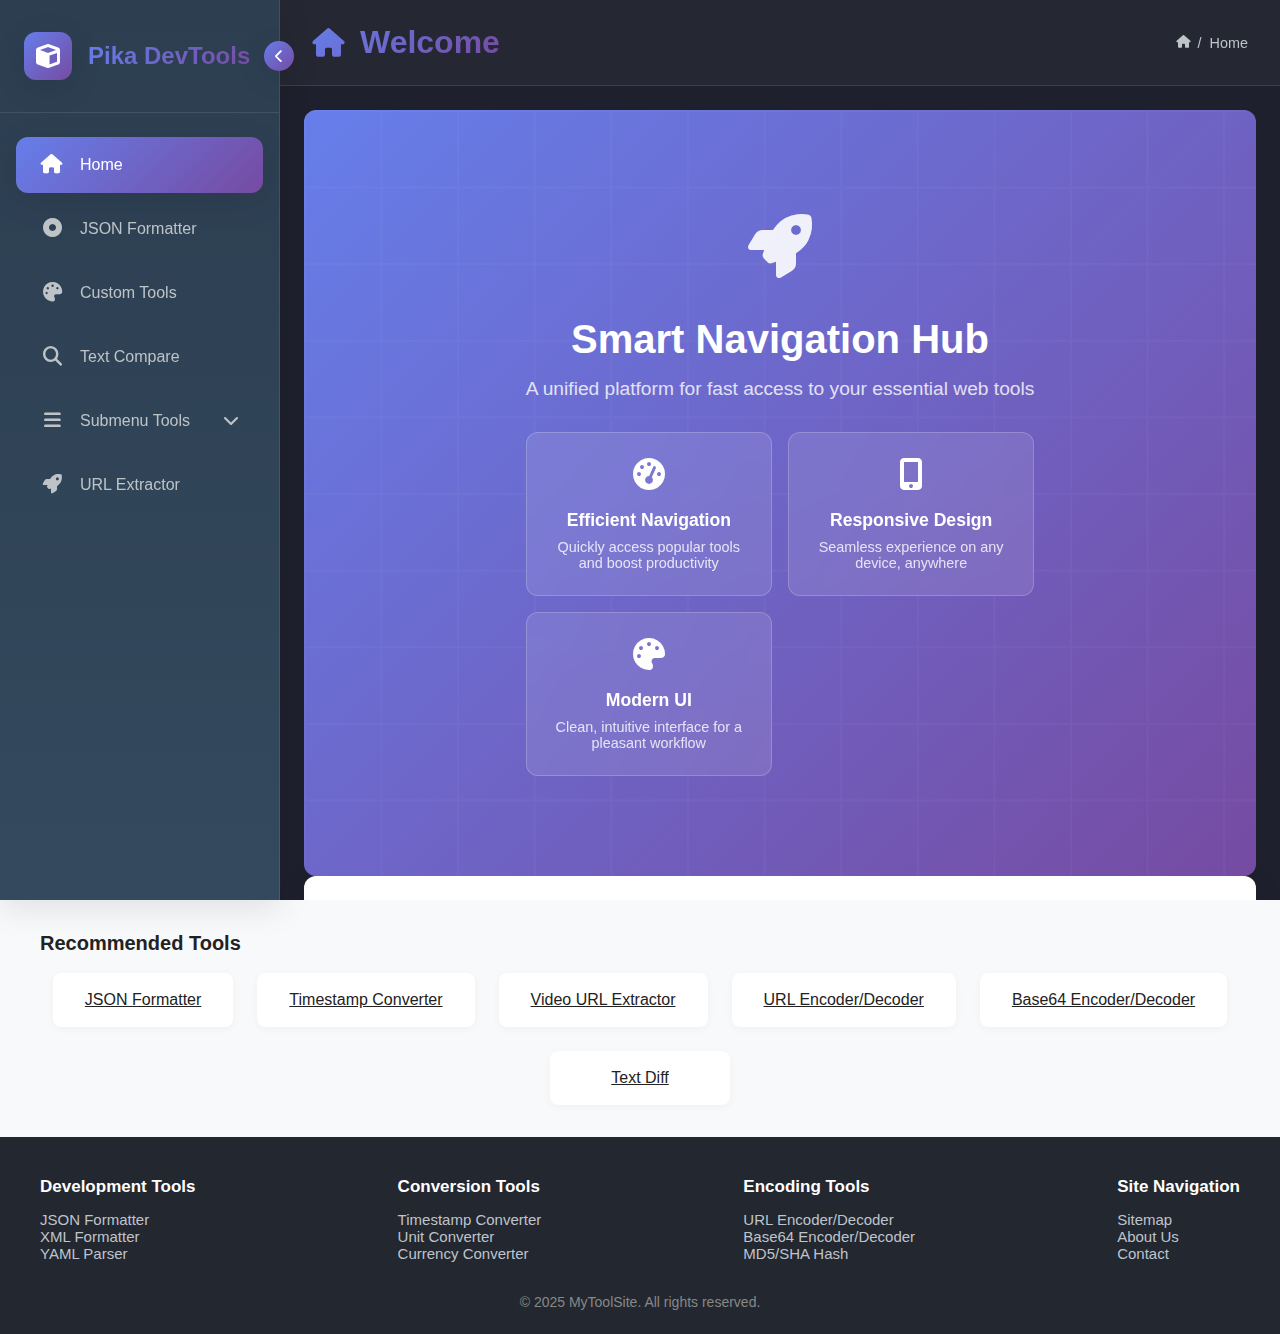
<file: index.html>
<!DOCTYPE html>
<html lang="zh-CN">
<head>
    <meta charset="UTF-8">
    <meta name="viewport" content="width=device-width, initial-scale=1.0">
    <title>Pika DevTools Hub</title>
     <meta name="description" content="免费在线JSON格式化、Header格式化、时间戳转换工具，支持JSON美化、校验、转换，一站式解决开发调试常见问题。Free online JSON formatter, header formatter, and timestamp converter. Beautify, validate, and transform data instantly.">

  <meta name="keywords" content="JSON格式化, JSON美化, 在线JSON工具, JSON校验, Header格式化, HTTP请求头工具, 时间戳转换, Unix时间戳, 开发者工具, 免费工具箱, JSON Formatter, JSON Validator, Online JSON Tool, Header Formatter, HTTP Header Tool, Timestamp Converter, Unix Time Converter, Developer Tools, Free Toolbox">

  <meta name="robots" content="index, follow">
  <meta name="author" content="开发者工具箱 / Developer Toolbox">
  <meta name="viewport" content="width=device-width, initial-scale=1.0">
  <link rel="canonical" href="https://pikadoramon.github.io/">

  <!-- Open Graph -->
  <meta property="og:title" content="在线JSON格式化 | Header格式化 | 时间戳转换工具 | Online JSON Formatter | Header Formatter | Timestamp Converter">
  <meta property="og:description" content="免费在线JSON格式化、Header格式化、时间戳转换工具，支持快速美化、校验和转换。Free online JSON, Header, and Timestamp tools for developers.">
  <link rel="canonical" href="https://pikadoramon.github.io/">
  <meta property="og:type" content="website">
  <meta property="og:site_name" content="开发者工具箱 | Developer Toolbox">

  <!-- Twitter -->
  <meta name="twitter:card" content="summary">
  <meta name="twitter:title" content="在线JSON格式化 | Header格式化 | 时间戳转换工具 | Online JSON Formatter">
  <meta name="twitter:description" content="免费在线JSON、Header、时间戳转换工具。Free online JSON, Header, and Timestamp tools.">
    <meta name="google-site-verification" content="RRlut8pbxeOZYYAzEBZdqa-YuvVcBmvS7e6x2-OSuE4" />
    <meta name="google-site-verification" content="RRlut8pbxeOZYYAzEBZdqa-YuvVcBmvS7e6x2-OSuE4" />
    <link rel="stylesheet" href="https://cdn.staticfile.org/font-awesome/6.4.0/css/all.min.css">

<link rel="stylesheet" href="./css/home.css">

</head>
<body>

 <script>
var _hmt = _hmt || [];
(function() {
  var hm = document.createElement("script");
  hm.src = "https://hm.baidu.com/hm.js?bf30d700062518444c1bb4facd4d68f3";
  var s = document.getElementsByTagName("script")[0];
  s.parentNode.insertBefore(hm, s);
})();
</script>
    <div class="app-container">
        <!-- Mobile Overlay -->
        <div class="mobile-overlay" onclick="closeMobileSidebar()"></div>

        <!-- Sidebar -->
        <nav class="sidebar" id="sidebar">
            <div class="sidebar-header">
                <div class="logo">
                    <div class="logo-icon">
                        <i class="fas fa-cube"></i>
                    </div>
                    <span class="logo-text">Pika DevTools</span>
                </div>
                <button class="toggle-btn" onclick="toggleSidebar()">
                    <i class="fas fa-chevron-left"></i>
                </button>
            </div>

            <ul class="nav-menu">
                <li class="nav-item">
                    <a href="#" class="nav-link active" data-title="Welcome" data-url="">
                        <span class="nav-icon"><i class="fas fa-home"></i></span>
                        <span class="nav-text">Home</span>
                    </a>

                </li>
                <li class="nav-item">
                    <a href="#" class="nav-link" data-title="JSON Formatter" data-url="./html/json.html">
                        <span class="nav-icon"><i class="fas fa-dot-circle"></i></span>
                        <span class="nav-text">JSON Formatter</span>
                    </a>
                </li>
                <li class="nav-item">
                    <a href="#" class="nav-link" data-title="Custom Tools" data-url="./html/tool.html">
                        <span class="nav-icon"><i class="fas fa-palette"></i></span>
                        <span class="nav-text">Custom Tools</span>
                    </a>
                </li>
                <li class="nav-item">
                    <a href="#" class="nav-link" data-title="Text Compare" data-url="./html/compare.html">
                        <span class="nav-icon"><i class="fas fa-search"></i></span>
                        <span class="nav-text">Text Compare</span>
                    </a>
                </li>
                <li class="nav-item has-submenu">
                    <a url="#" class="nav-link" data-title="Welcome" data-url="">
                        <span class="nav-icon"><i class="fas fa-bars"></i></span>
                        <span class="nav-text">Submenu Tools</span>
                        <span class="submenu-arrow"><i class="fas fa-chevron-down"></i></span>
                    </a>
                    <ul class="submenu">
                        <li><a data-url="./tool.html" class="nav-link" data-title="Subpage 1" data-url="./sub1.html"><span class="nav-icon"><i class="fas fa-dot-circle"></i></span><span class="nav-text">Subpage 1</span></a></li>
                        <li><a href="#" class="nav-link" data-title="Subpage 2" data-url="./sub2.html"><span class="nav-icon"><i class="fas fa-dot-circle"></i></span><span class="nav-text">Subpage 2</span></a></li>
                    </ul>
                </li>
                   <li class="nav-item">
                    <a href="#" class="nav-link" data-title="URL Extractor" data-url="./html/extract.html">
                        <span class="nav-icon"><i class="fas fa-rocket"></i></span>
                        <span class="nav-text">URL Extractor</span>
                    </a>
                </li>
                 <li class="nav-item">
                    <a href="#" class="nav-link" data-title="About" data-url="./html/about.html">
                        <span class="nav-icon"><i class="fas fa-mobile-alt"></i></span>
                        <span class="nav-text">About</span>
                    </a>
                </li>
            </ul>
        </nav>

        <!-- Main Content -->
        <main class="main-content">
            <header class="content-header">
                <div style="display: flex; align-items: center; gap: 1rem;">
                    <button class="mobile-menu-btn" onclick="openMobileSidebar()">
                        <i class="fas fa-bars"></i>
                    </button>
                    <h1 class="page-title">
                        <i class="title-icon fas fa-home"></i>
                        <span id="pageTitle">Welcome</span>
                    </h1>
                </div>
                <div class="breadcrumb">
                    <i class="fas fa-home"></i>
                    <span>/</span>
                    <span id="breadcrumbText">Home</span>
                </div>
            </header>

            <div class="iframe-container">
                <div id="welcomeScreen" class="welcome-screen">
                    <div class="welcome-content">
                        <div class="welcome-icon">
                            <i class="fas fa-rocket"></i>
                        </div>
                        <h1 class="welcome-title">Smart Navigation Hub</h1>
                        <p class="welcome-subtitle">A unified platform for fast access to your essential web tools</p>

                        <div class="feature-grid">
                            <div class="feature-card">
                                <div class="feature-icon">
                                    <i class="fas fa-tachometer-alt"></i>
                                </div>
                                <div class="feature-title">Efficient Navigation</div>
                                <div class="feature-desc">Quickly access popular tools and boost productivity</div>
                            </div>
                            <div class="feature-card">
                                <div class="feature-icon">
                                    <i class="fas fa-mobile-alt"></i>
                                </div>
                                <div class="feature-title">Responsive Design</div>
                                <div class="feature-desc">Seamless experience on any device, anywhere</div>
                            </div>
                            <div class="feature-card">
                                <div class="feature-icon">
                                    <i class="fas fa-palette"></i>
                                </div>
                                <div class="feature-title">Modern UI</div>
                                <div class="feature-desc">Clean, intuitive interface for a pleasant workflow</div>
                            </div>
                        </div>
                    </div>
                </div>
                <iframe id="contentFrame" class="content-frame" style="" src="" loading="lazy"></iframe>
            </div>
        </main>
    </div>
 <!-- 推荐工具区（首页中部/底部） -->
<section class="recommended-tools" style="padding:32px 0; background:#f8f9fb;">
  <div style="max-width:1200px; margin:0 auto;">
    <h2 style="font-size:20px; margin-bottom:18px; color:#222; font-weight:600;">Recommended Tools</h2>
    <ul style="display:flex; flex-wrap:wrap; gap:24px; list-style:none; padding:0; margin:0; justify-content:center;">
      <li>
        <a href="/html/json.html" title="JSON Formatter" style="display:block; background:#fff; border-radius:8px; box-shadow:0 2px 8px rgba(0,0,0,0.04); padding:18px 32px; min-width:180px; text-align:center; color:#222; font-size:16px; font-weight:500; transition:.2s;">
          JSON Formatter
        </a>
      </li>
      <li>
        <a href="/html/tool.html?type=timestamp" title="Timestamp Converter" style="display:block; background:#fff; border-radius:8px; box-shadow:0 2px 8px rgba(0,0,0,0.04); padding:18px 32px; min-width:180px; text-align:center; color:#222; font-size:16px; font-weight:500; transition:.2s;">
          Timestamp Converter
        </a>
      </li>
      <li>
        <a href="/html/extract?type=http-header-parser" title="Video URL Extractor" style="display:block; background:#fff; border-radius:8px; box-shadow:0 2px 8px rgba(0,0,0,0.04); padding:18px 32px; min-width:180px; text-align:center; color:#222; font-size:16px; font-weight:500; transition:.2s;">
         Video URL Extractor
        </a>
      </li>
      <li>
        <a href="/html/tool.html?type=url-encoder" title="URL Encoder/Decoder" style="display:block; background:#fff; border-radius:8px; box-shadow:0 2px 8px rgba(0,0,0,0.04); padding:18px 32px; min-width:180px; text-align:center; color:#222; font-size:16px; font-weight:500; transition:.2s;">
          URL Encoder/Decoder
        </a>
      </li>
      <li>
        <a href="/html/tool.html?type=base64-tool" title="Base64 Encoder/Decoder" style="display:block; background:#fff; border-radius:8px; box-shadow:0 2px 8px rgba(0,0,0,0.04); padding:18px 32px; min-width:180px; text-align:center; color:#222; font-size:16px; font-weight:500; transition:.2s;">
          Base64 Encoder/Decoder
        </a>
      </li>
         <li>
        <a href="/html/compare.html?type=base64-tool" title="Text Diff" style="display:block; background:#fff; border-radius:8px; box-shadow:0 2px 8px rgba(0,0,0,0.04); padding:18px 32px; min-width:180px; text-align:center; color:#222; font-size:16px; font-weight:500; transition:.2s;">
          Text Diff
        </a>
      </li>
    </ul>
  </div>
</section>

<!-- Footer Navigation Section -->
<footer style="background:#23272f; color:#fff; padding:40px 0 0 0; font-size:15px;">
  <div style="max-width:1200px; margin:0 auto; display:flex; flex-wrap:wrap; gap:48px; justify-content:space-between;">
    <!-- Tool Categories -->
    <div>
      <h3 style="font-size:17px; margin-bottom:14px; font-weight:600; color:#fff;">Development Tools</h3>
      <ul style="list-style:none; padding:0; margin:0;">
        <li><a href="/html/json.html" style="color:#bfc4cc; text-decoration:none;">JSON Formatter</a></li>
        <li><a href="/html/tool.html?type=xml-formatter" style="color:#bfc4cc; text-decoration:none;">XML Formatter</a></li>
        <li><a href="/html/tool.html?type=yaml-parser" style="color:#bfc4cc; text-decoration:none;">YAML Parser</a></li>
      </ul>
    </div>
    <div>
      <h3 style="font-size:17px; margin-bottom:14px; font-weight:600; color:#fff;">Conversion Tools</h3>
      <ul style="list-style:none; padding:0; margin:0;">
        <li><a href="/html/tool.html?type=timestamp-converter" style="color:#bfc4cc; text-decoration:none;">Timestamp Converter</a></li>
        <li><a href="/html/tool.html?type=unit-converter" style="color:#bfc4cc; text-decoration:none;">Unit Converter</a></li>
        <li><a href="/html/tool.html?type=currency-converter" style="color:#bfc4cc; text-decoration:none;">Currency Converter</a></li>
      </ul>
    </div>
    <div>
      <h3 style="font-size:17px; margin-bottom:14px; font-weight:600; color:#fff;">Encoding Tools</h3>
      <ul style="list-style:none; padding:0; margin:0;">
        <li><a href="/html/tool.html?type=url-encoder" style="color:#bfc4cc; text-decoration:none;">URL Encoder/Decoder</a></li>
        <li><a href="/html/tool.html?type=base64-tool" style="color:#bfc4cc; text-decoration:none;">Base64 Encoder/Decoder</a></li>
        <li><a href="/html/tool.html?type=hash-generator" style="color:#bfc4cc; text-decoration:none;">MD5/SHA Hash</a></li>
      </ul>
    </div>
    <!-- Site Info -->
    <div>
      <h3 style="font-size:17px; margin-bottom:14px; font-weight:600; color:#fff;">Site Navigation</h3>
      <ul style="list-style:none; padding:0; margin:0;">
        <li><a href="/sitemap.xml" style="color:#bfc4cc; text-decoration:none;">Sitemap</a></li>
        <li><a href="/html/about.html" style="color:#bfc4cc; text-decoration:none;">About Us</a></li>
        <li><a href="/html/about.html" style="color:#bfc4cc; text-decoration:none;">Contact</a></li>
      </ul>
    </div>
  </div>
  <div style="text-align:center; margin-top:32px; color:#888; padding-bottom:24px; font-size:14px;">
    © 2025 MyToolSite. All rights reserved.
  </div>
</footer>


    <script>
        // DOM elements
        const sidebar = document.getElementById('sidebar');
        const toggleBtn = document.querySelector('.toggle-btn');
        const navLinks = document.querySelectorAll('.nav-link');
        const pageTitle = document.getElementById('pageTitle');
        const breadcrumbText = document.getElementById('breadcrumbText');
        const titleIcon = document.querySelector('.title-icon');
        const welcomeScreen = document.getElementById('welcomeScreen');
        const contentFrame = document.getElementById('contentFrame');
        const mobileOverlay = document.querySelector('.mobile-overlay');

        // Sidebar toggle
        function toggleSidebar() {
            sidebar.classList.toggle('collapsed');
            const icon = toggleBtn.querySelector('i');
            if (sidebar.classList.contains('collapsed')) {
                icon.classList.replace('fa-chevron-left', 'fa-chevron-right');
            } else {
                icon.classList.replace('fa-chevron-right', 'fa-chevron-left');
            }
        }

        // Mobile sidebar controls
        function openMobileSidebar() {
            sidebar.classList.add('mobile-open');
            mobileOverlay.classList.add('active');
        }

        function closeMobileSidebar() {
            sidebar.classList.remove('mobile-open');
            mobileOverlay.classList.remove('active');
        }

        // Navigation link click handler
        navLinks.forEach(link => {
            link.addEventListener('click', (e) => {
                e.preventDefault();

                // Remove all active states
                navLinks.forEach(l => l.classList.remove('active'));

                // Set current active
                link.classList.add('active');

                // Get data
                const title = link.getAttribute('data-title');
                const url = link.getAttribute('data-url');
                const icon = link.querySelector('i').className;

                // Update title and breadcrumb
                pageTitle.textContent = title;
                breadcrumbText.textContent = title;
                titleIcon.className = `title-icon ${icon}`;

                // Show content
                if (url) {
                    showLoading();
                    contentFrame.src = url;
                    contentFrame.onload = () => {
                        hideLoading();
                        showFrame();
                    };
                    contentFrame.onerror = () => {
                        hideLoading();
                        showError();
                    };
                } else {
                    showWelcome();
                }

                // Auto close sidebar on mobile
                if (window.innerWidth <= 768) {
                    closeMobileSidebar();
                }
            });
        });

        // Show welcome page
        function showWelcome() {
            welcomeScreen.style.display = 'flex';
            contentFrame.style.display = 'none';
        }

        // Show iframe
        function showFrame() {
            welcomeScreen.style.display = 'none';
            contentFrame.style.display = 'block';
        }

        // Show loading state
        function showLoading() {
            welcomeScreen.style.display = 'flex';
            contentFrame.style.display = 'block';
        }

        // Hide loading state
        function hideLoading() {
            // Reset welcome page content
            welcomeScreen.innerHTML = `
                <div class="welcome-content">
                    <div class="welcome-icon">
                        <i class="fas fa-rocket"></i>
                    </div>
                    <h1 class="welcome-title">Smart Navigation Hub</h1>
                    <p class="welcome-subtitle">A unified platform for fast access to your essential web tools</p>

                    <div class="feature-grid">
                        <div class="feature-card">
                            <div class="feature-icon">
                                <i class="fas fa-tachometer-alt"></i>
                            </div>
                            <div class="feature-title">Efficient Navigation</div>
                            <div class="feature-desc">Quickly access popular tools and boost productivity</div>
                        </div>
                        <div class="feature-card">
                            <div class="feature-icon">
                                <i class="fas fa-mobile-alt"></i>
                            </div>
                            <div class="feature-title">Responsive Design</div>
                            <div class="feature-desc">Seamless experience on any device, anywhere</div>
                        </div>
                        <div class="feature-card">
                            <div class="feature-icon">
                                <i class="fas fa-palette"></i>
                            </div>
                            <div class="feature-title">Modern UI</div>
                            <div class="feature-desc">Clean, intuitive interface for a pleasant workflow</div>
                        </div>
                    </div>
                </div>
            `;
        }

        // Show error page
        function showError() {
            welcomeScreen.innerHTML = `
                <div class="welcome-content">
                    <div class="welcome-icon" style="color: #f5576c;">
                        <i class="fas fa-exclamation-triangle"></i>
                    </div>
                    <h1 class="welcome-title">Load Failed</h1>
                    <p class="welcome-subtitle">Unable to load the page. Please check your connection or try again later.</p>
                </div>
            `;
            welcomeScreen.style.display = 'flex';
            contentFrame.style.display = 'none';
        }

        // Responsive handling
        window.addEventListener('resize', () => {
            if (window.innerWidth > 768) {
                sidebar.classList.remove('mobile-open');
                mobileOverlay.classList.remove('active');
            }
        });

        // Animation on load
        document.addEventListener('DOMContentLoaded', () => {
            navLinks.forEach((link, index) => {
                link.style.opacity = '0';
                link.style.transform = 'translateX(-20px)';

                setTimeout(() => {
                    link.style.transition = 'all 0.5s ease';
                    link.style.opacity = '1';
                    link.style.transform = 'translateX(0)';
                }, index * 100);
            });
        });

        document.querySelectorAll('.has-submenu > .nav-link').forEach(link => {
            link.addEventListener('click', function(e) {
                e.preventDefault();
                const parent = this.parentElement;
                parent.classList.toggle('open');
            });
        });
    </script>
<!-- Google tag (gtag.js) -->
<script async src="https://www.googletagmanager.com/gtag/js?id=G-TT43YPBTFC"></script>
<script>
  window.dataLayer = window.dataLayer || [];
  function gtag(){dataLayer.push(arguments);}
  gtag('js', new Date());

  gtag('config', 'G-TT43YPBTFC');
</script>
</body>
</html>
</file>
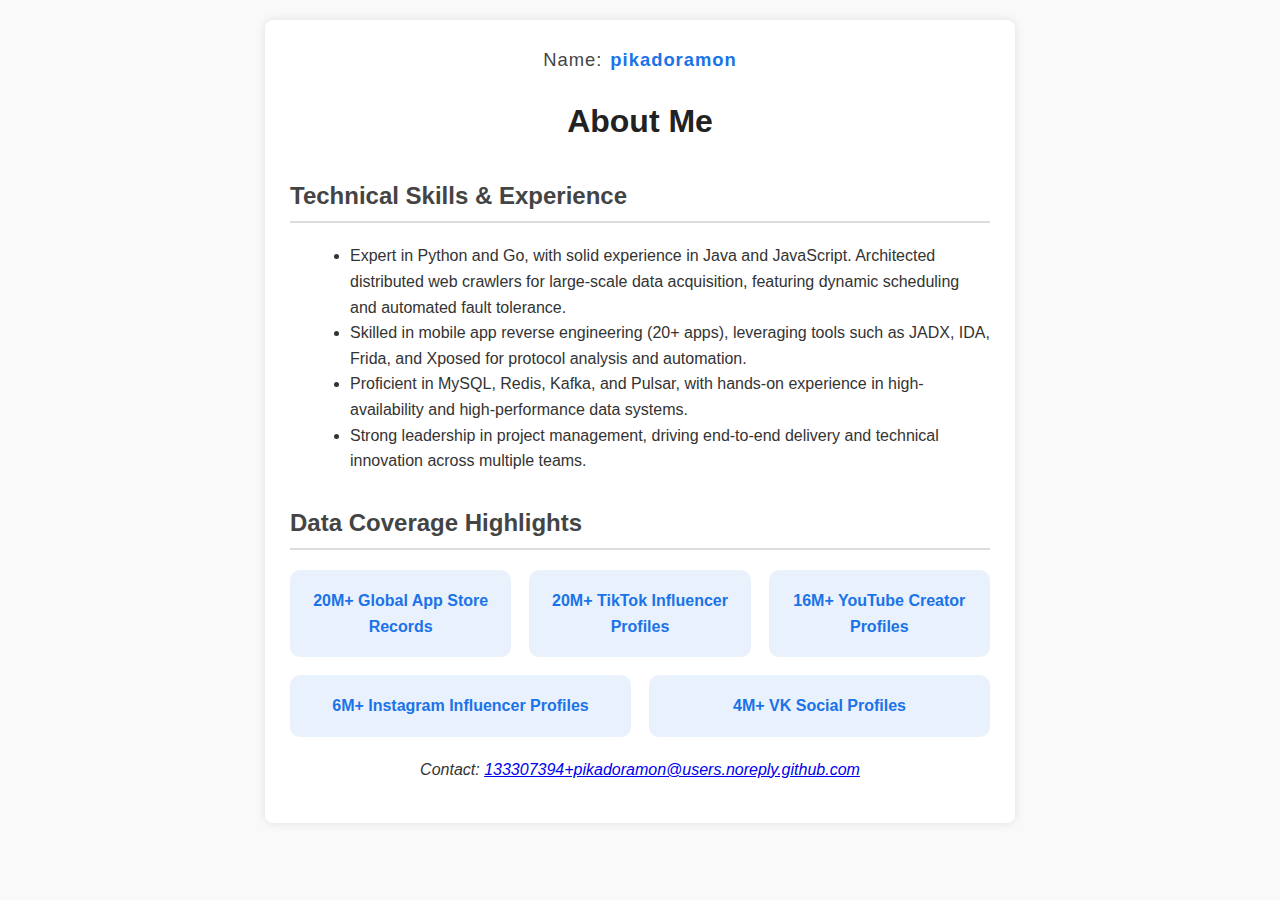
<file: html/about.html>
<!DOCTYPE html>
<html lang="en">
<head>
<meta charset="UTF-8" />
<meta name="viewport" content="width=device-width, initial-scale=1" />
<title>About Me</title>
<style>
  body {
    font-family: Arial, sans-serif;
    line-height: 1.6;
    background-color: #f9f9f9;
    margin: 0;
    padding: 20px;
    color: #333;
  }
  .about-me {
    max-width: 700px;
    margin: 0 auto;
    background: #fff;
    padding: 25px;
    border-radius: 8px;
    box-shadow: 0 0 10px rgba(0,0,0,0.1);
  }
  h1 {
    text-align: center;
    color: #222;
  }
  h2 {
    margin-top: 30px;
    color: #444;
    border-bottom: 2px solid #ddd;
    padding-bottom: 6px;
  }
  ul {
    list-style-type: disc;
    margin-left: 20px;
  }
  .contact {
    margin-top: 20px;
    font-style: italic;
    text-align: center;
  }
  .name-area {
    display: flex;
    align-items: center;
    justify-content: center;
    margin-bottom: 18px;
    font-size: 1.15rem;
    font-weight: bold;
    letter-spacing: 1px;
    color: #1a73e8;
  }
  .name-label {
    margin-right: 8px;
    color: #444;
    font-weight: normal;
  }
  .data-stats {
    display: flex;
    flex-wrap: wrap;
    justify-content: space-between;
    margin-top: 20px;
    gap: 18px 18px;
  }
  .data-item {
    flex: 1 1 220px;
    background-color: #e9f1fc;
    margin: 0;
    padding: 18px 10px;
    border-radius: 10px;
    font-weight: bold;
    color: #1a73e8;
    text-align: center;
    min-width: 180px;
    box-sizing: border-box;
    display: flex;
    align-items: center;
    justify-content: center;
  }
  @media (max-width: 480px) {
    .data-item {
      flex-basis: 100%;
      min-width: 0;
    }
    .data-stats {
      gap: 12px 0;
    }
  }
</style>
</head>
<body>
 <script>
var _hmt = _hmt || [];
(function() {
  var hm = document.createElement("script");
  hm.src = "https://hm.baidu.com/hm.js?bf30d700062518444c1bb4facd4d68f3";
  var s = document.getElementsByTagName("script")[0];
  s.parentNode.insertBefore(hm, s);
})();
</script>
  <section class="about-me">
    <div class="name-area">
      <span class="name-label">Name:</span>
      <span class="name-value">pikadoramon</span>
    </div>
    <h1>About Me</h1>
    <h2>Technical Skills & Experience</h2>
    <ul>
      <li>Expert in Python and Go, with solid experience in Java and JavaScript. Architected distributed web crawlers for large-scale data acquisition, featuring dynamic scheduling and automated fault tolerance.</li>
      <li>Skilled in mobile app reverse engineering (20+ apps), leveraging tools such as JADX, IDA, Frida, and Xposed for protocol analysis and automation.</li>
      <li>Proficient in MySQL, Redis, Kafka, and Pulsar, with hands-on experience in high-availability and high-performance data systems.</li>
      <li>Strong leadership in project management, driving end-to-end delivery and technical innovation across multiple teams.</li>
    </ul>

    <h2>Data Coverage Highlights</h2>
    <div class="data-stats">
      <div class="data-item">20M+ Global App Store Records</div>
      <div class="data-item">20M+ TikTok Influencer Profiles</div>
      <div class="data-item">16M+ YouTube Creator Profiles</div>
      <div class="data-item">6M+ Instagram Influencer Profiles</div>
      <div class="data-item">4M+ VK Social Profiles</div>
    </div>

    <p class="contact">Contact: <a href="133307394+pikadoramon@users.noreply.github.com">133307394+pikadoramon@users.noreply.github.com</a></p>
  </section>
<script async src="https://www.googletagmanager.com/gtag/js?id=G-TT43YPBTFC"></script>
<script>
  window.dataLayer = window.dataLayer || [];
  function gtag(){dataLayer.push(arguments);}
  gtag('js', new Date());

  gtag('config', 'G-TT43YPBTFC');
</script>
</body>
</html>
</file>
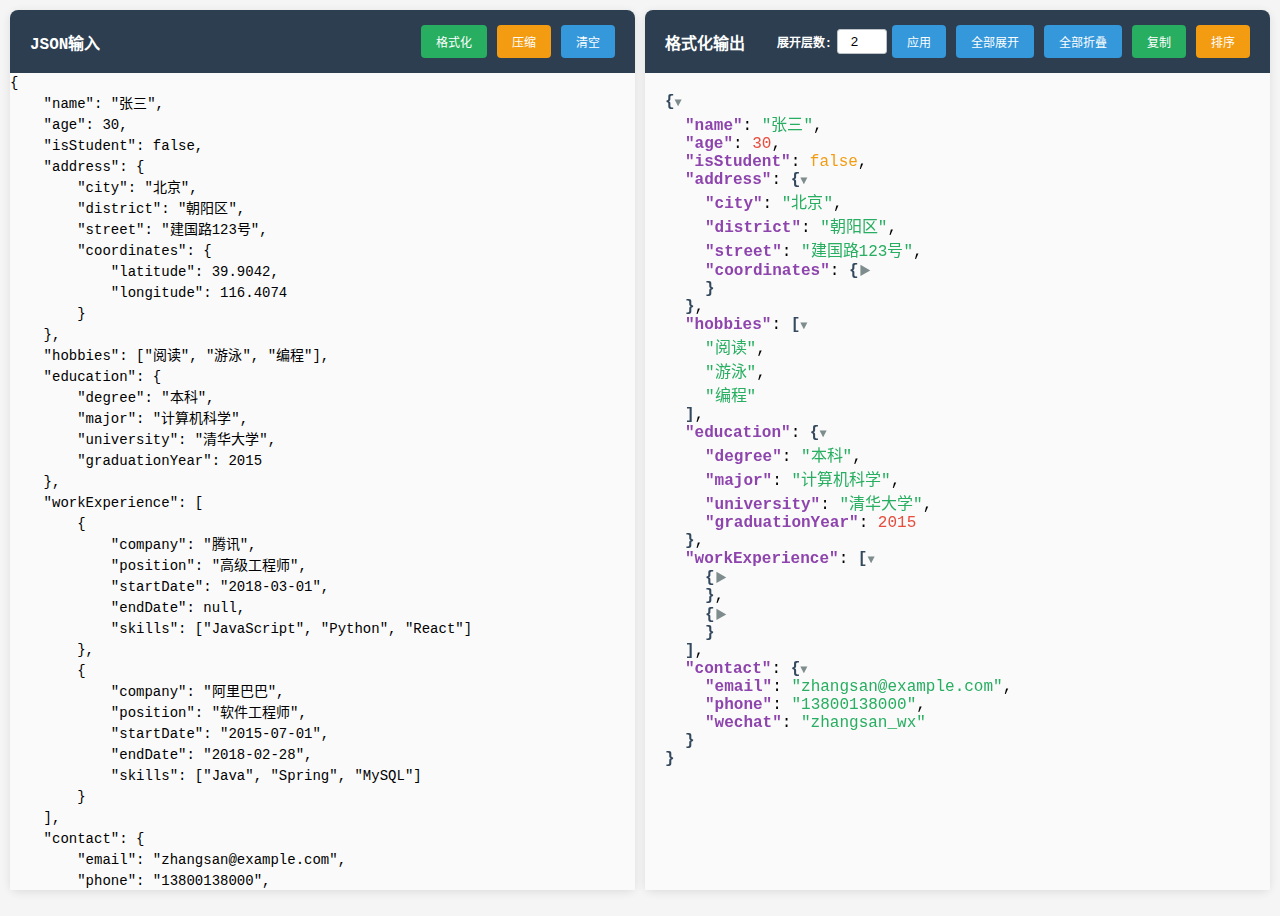
<file: html/json.html>
<!DOCTYPE html>
<html lang="zh-CN">
<head>
    <meta charset="UTF-8">
    <meta name="viewport" content="width=device-width, initial-scale=1.0">
    <title>在线JSON格式化 - 免费开发者工具箱</title>
  <meta name="description" content="免费在线JSON格式化、Header格式化、时间戳转换工具，支持JSON美化、校验、转换，一站式解决开发调试常见问题。Free online JSON formatter, header formatter, and timestamp converter. Beautify, validate, and transform data instantly.">

  <meta name="keywords" content="JSON格式化, JSON美化, 在线JSON工具, JSON校验, Header格式化, HTTP请求头工具, 时间戳转换, Unix时间戳, 开发者工具, 免费工具箱, JSON Formatter, JSON Validator, Online JSON Tool, Header Formatter, HTTP Header Tool, Timestamp Converter, Unix Time Converter, Developer Tools, Free Toolbox">

  <meta name="robots" content="index, follow">
  <meta name="author" content="开发者工具箱 / Developer Toolbox">
  <meta name="viewport" content="width=device-width, initial-scale=1.0">
  <link rel="canonical" href="https://pikadoramon.github.io/">

  <!-- Open Graph -->
  <meta property="og:title" content="在线JSON格式化 | Header格式化 | 时间戳转换工具 | Online JSON Formatter | Header Formatter | Timestamp Converter">
  <meta property="og:description" content="免费在线JSON格式化、Header格式化、时间戳转换工具，支持快速美化、校验和转换。Free online JSON, Header, and Timestamp tools for developers.">
  <link rel="canonical" href="https://pikadoramon.github.io/">
  <meta property="og:type" content="website">
  <meta property="og:site_name" content="开发者工具箱 | Developer Toolbox">

  <!-- Twitter -->
  <meta name="twitter:card" content="summary">
  <meta name="twitter:title" content="在线JSON格式化 | Header格式化 | 时间戳转换工具 | Online JSON Formatter">
  <meta name="twitter:description" content="免费在线JSON、Header、时间戳转换工具。Free online JSON, Header, and Timestamp tools.">


         <link rel="stylesheet" href="../css/base.css">



</head>
<body>
 <script>
var _hmt = _hmt || [];
(function() {
  var hm = document.createElement("script");
  hm.src = "https://hm.baidu.com/hm.js?bf30d700062518444c1bb4facd4d68f3";
  var s = document.getElementsByTagName("script")[0];
  s.parentNode.insertBefore(hm, s);
})();
</script>
    <div class="container">
        <div class="left-panel">
            <div class="panel-header">
                <span>JSON输入</span>
                <div class="controls">
                    <button class="btn success" onclick="formatJSON()">格式化</button>
                    <button class="btn warning" onclick="compressJSON()">压缩</button>
                    <button class="btn" onclick="clearAll()">清空</button>
                </div>
            </div>
            <textarea class="input-area" id="jsonInput" placeholder="请在此处输入JSON数据...">
{
    "name": "张三",
    "age": 30,
    "isStudent": false,
    "address": {
        "city": "北京",
        "district": "朝阳区",
        "street": "建国路123号",
        "coordinates": {
            "latitude": 39.9042,
            "longitude": 116.4074
        }
    },
    "hobbies": ["阅读", "游泳", "编程"],
    "education": {
        "degree": "本科",
        "major": "计算机科学",
        "university": "清华大学",
        "graduationYear": 2015
    },
    "workExperience": [
        {
            "company": "腾讯",
            "position": "高级工程师",
            "startDate": "2018-03-01",
            "endDate": null,
            "skills": ["JavaScript", "Python", "React"]
        },
        {
            "company": "阿里巴巴",
            "position": "软件工程师",
            "startDate": "2015-07-01",
            "endDate": "2018-02-28",
            "skills": ["Java", "Spring", "MySQL"]
        }
    ],
    "contact": {
        "email": "zhangsan@example.com",
        "phone": "13800138000",
        "wechat": "zhangsan_wx"
    }
}
            </textarea>
        </div>

        <div class="right-panel">
            <div class="panel-header">
                <span>格式化输出</span>
                <div class="controls">
                    <div class="level-control">
                        <span>展开层数:</span>
                        <input type="number" class="level-input" id="expandLevel" value="2" min="0" max="10">
                        <button class="btn" onclick="applyExpandLevel()">应用</button>
                    </div>
                    <button class="btn" onclick="expandAll()">全部展开</button>
                    <button class="btn" onclick="collapseAll()">全部折叠</button>
                     <button class="btn success" onclick="copyJSON()">复制</button>
                                        <button class="btn warning" onclick="sortAndFormatJSON()">排序</button>

                </div>
            </div>
            <div class="output-area" id="jsonOutput">
                <div class="path-info" id="pathInfo" style="display: none;">
                    <strong>路径:</strong> <span id="currentPath"></span><br>
                    <strong>值:</strong> <span id="currentValue"></span>
                </div>
                <div id="formattedJson">点击"格式化"按钮开始...</div>
            </div>
        </div>
    </div>

    <div class="tooltip" id="tooltip"></div>
    <div class="copy-toast" id="copyToast">复制成功！</div>
    <div class="context-menu" id="contextMenu" style="display:none;">
        <div class="context-menu-item" data-type="path">复制路径</div>
        <div class="context-menu-item" data-type="value">复制值</div>
    </div>

    <script>
        let jsonData = null;
        let currentExpandLevel = 2;

        function formatJSON() {
            const input = document.getElementById('jsonInput').value.trim();
            const output = document.getElementById('jsonOutput');
            const formattedDiv = document.getElementById('formattedJson');

            if (!input) {
                formattedDiv.innerHTML = '<div class="error-message">请输入JSON数据</div>';
                return;
            }

            try {
                jsonData = JSON.parse(input);
                const formatted = renderJSON(jsonData, '', 0);
                formattedDiv.innerHTML = formatted;
                applyExpandLevel();
            } catch (error) {
                formattedDiv.innerHTML = `<div class="error-message">JSON格式错误: ${error.message}</div>`;
            }
        }

        function copyJSON() {
            const formattedDiv = document.getElementById('formattedJson');
            if (!formattedDiv) {
                formattedDiv.innerHTML = '<div class="error-message">请输入JSON数据</div>';
                return;
            }
            try {
                navigator.clipboard.writeText(formattedDiv.textContent);
                showCopyToast();
                
            } catch (error) {
                formattedDiv.innerHTML = `<div class="error-message">JSON格式错误: ${error.message}</div>`;
            }
        }

        function showCopyToast() {
            const toast = document.getElementById('copyToast');
            toast.classList.add('show');
            setTimeout(() => {
                toast.classList.remove('show');
            }, 1500);
        }

        function compressJSON() {
            const input = document.getElementById('jsonInput').value.trim();

            if (!input) {
                alert('请先输入JSON数据');
                return;
            }

            try {
                const parsed = JSON.parse(input);
                const compressed = JSON.stringify(parsed);
                document.getElementById('jsonInput').value = compressed;
            } catch (error) {
                alert('JSON格式错误: ' + error.message);
            }
        }

        function clearAll() {
            document.getElementById('jsonInput').value = '';
            document.getElementById('formattedJson').innerHTML = '点击"格式化"按钮开始...';
            document.getElementById('pathInfo').style.display = 'none';
        }

        // 右键 path-info 弹出菜单
const pathInfo = document.getElementById('pathInfo');
const contextMenu = document.getElementById('contextMenu');

pathInfo.addEventListener('contextmenu', function(e) {
    e.preventDefault();
    contextMenu.style.display = 'block';
    contextMenu.style.left = e.clientX + 'px';
    contextMenu.style.top = e.clientY + 'px';
});

document.addEventListener('click', function(e) {
    if (!contextMenu.contains(e.target)) {
        contextMenu.style.display = 'none';
    }
});

// 复制路径或值
contextMenu.addEventListener('click', function(e) {
    if (e.target.classList.contains('context-menu-item')) {
        const type = e.target.getAttribute('data-type');
        let text = '';
        if (type === 'path') {
            text = document.getElementById('currentPath').textContent;
        } else if (type === 'value') {
            text = document.getElementById('currentValue').textContent;
        }
        if (text) {
            navigator.clipboard.writeText(text);
            showCopyToast();
        }
        contextMenu.style.display = 'none';
    }
});

// 支持选中 {} 或 [] 时显示完整值
function renderJSON(obj, path = '', level = 0) {
    if (obj === null) {
        return `<span class="json-null json-node" data-path="${path}" data-value="null">null</span>`;
    }

    if (typeof obj === 'string') {
        return `<span class="json-string json-node" data-path="${path}" data-value="${escapeHtml(obj)}">"${escapeHtml(obj)}"</span>`;
    }

    if (typeof obj === 'number') {
        return `<span class="json-number json-node" data-path="${path}" data-value="${obj}">${obj}</span>`;
    }

    if (typeof obj === 'boolean') {
        return `<span class="json-boolean json-node" data-path="${path}" data-value="${obj}">${obj}</span>`;
    }

    if (Array.isArray(obj)) {
        if (obj.length === 0) {
            return `<span class="json-bracket json-node" data-path="${path}" data-value="[]">[]</span>`;
        }

        // 新增：为整个数组添加可选中节点
        let result = `<span class="json-bracket json-node" data-path="${path}" data-value='${escapeHtml(JSON.stringify(obj))}'>[</span>`;
        result += `<span class="expandable" data-level="${level}"></span>\n`;
        result += '<div class="json-content">';
        obj.forEach((item, index) => {
            const itemPath = path ? `${path}[${index}]` : `[${index}]`;
            const comma = index < obj.length - 1 ? ',' : '';
            result += `<div>${renderJSON(item, itemPath, level + 1)}${comma}</div>`;
        });
        result += '</div>';
        result += `<span class="json-bracket">]</span>`;
        return result;
    }

    if (typeof obj === 'object') {
        const keys = Object.keys(obj);
        if (keys.length === 0) {
            return `<span class="json-bracket json-node" data-path="${path}" data-value="{}">{}</span>`;
        }

        // 新增：为整个对象添加可选中节点
        let result = `<span class="json-bracket json-node" data-path="${path}" data-value='${escapeHtml(JSON.stringify(obj))}'>\{</span>`;
        result += `<span class="expandable" data-level="${level}"></span>\n`;
        result += '<div class="json-content">';
        keys.forEach((key, index) => {
            const keyPath = path ? `${path}.${key}` : key;
            const comma = index < keys.length - 1 ? ',' : '';
            result += `<div><span class="json-key json-node" data-path="${keyPath}" data-value="${escapeHtml(key)}">"${escapeHtml(key)}"</span>: ${renderJSON(obj[key], keyPath, level + 1)}${comma}</div>`;
        });
        result += '</div>';
        result += `<span class="json-bracket">}</span>`;
        return result;
    }

    return String(obj);
}

        function escapeHtml(text) {
            const div = document.createElement('div');
            div.textContent = text;
            return div.innerHTML;
        }

        function applyExpandLevel() {
            currentExpandLevel = parseInt(document.getElementById('expandLevel').value) || 0;
            const expandables = document.querySelectorAll('.expandable');

            expandables.forEach(el => {
                const level = parseInt(el.getAttribute('data-level'));
                if (level < currentExpandLevel) {
                    el.classList.remove('collapsed');
                } else {
                    el.classList.add('collapsed');
                }
            });
        }

        function expandAll() {
            document.querySelectorAll('.expandable').forEach(el => {
                el.classList.remove('collapsed');
            });
        }

        function collapseAll() {
            document.querySelectorAll('.expandable').forEach(el => {
                el.classList.add('collapsed');
            });
        }

        function sortAndFormatJSON() {
            const input = document.getElementById('jsonInput').value.trim();
            const output = document.getElementById('jsonOutput');
            const formattedDiv = document.getElementById('formattedJson');

            if (!input) {
                formattedDiv.innerHTML = '<div class="error-message">请输入JSON数据</div>';
                return;
            }

            try {
                jsonData = JSON.parse(input);
                const sorted = sortJSON(jsonData);
                const formatted = renderJSON(sorted, '', 0);
                formattedDiv.innerHTML = formatted;
                applyExpandLevel();
            } catch (error) {
                formattedDiv.innerHTML = `<div class="error-message">JSON格式错误: ${error.message}</div>`;
            }
        }

        // 递归排序对象key
        function sortJSON(obj) {
            if (Array.isArray(obj)) {
                return obj.map(sortJSON);
            } else if (obj && typeof obj === 'object') {
                const sortedObj = {};
                Object.keys(obj).sort().forEach(key => {
                    sortedObj[key] = sortJSON(obj[key]);
                });
                return sortedObj;
            }
            return obj;
        }

        // 事件监听
        document.addEventListener('click', function(e) {
            if (e.target.classList.contains('expandable') || e.target.parentElement.classList.contains('expandable')) {
                const expandable = e.target.classList.contains('expandable') ? e.target : e.target.parentElement;
                expandable.classList.toggle('collapsed');
            }

            if (e.target.classList.contains('json-node')) {
                const path = e.target.getAttribute('data-path');
                const value = e.target.getAttribute('data-value');

                document.getElementById('currentPath').textContent = path || 'root';
                document.getElementById('currentValue').textContent = value;
                document.getElementById('pathInfo').style.display = 'block';
            }

            // 右键菜单
            if (e.button === 2 && e.target.classList.contains('json-node')) {
                e.preventDefault();
                const menu = document.getElementById('contextMenu');
                menu.style.display = 'flex';
                menu.style.left = e.pageX + 'px';
                menu.style.top = e.pageY + 'px';

                const currentNode = e.target;
                menu.setAttribute('data-path', currentNode.getAttribute('data-path'));
                menu.setAttribute('data-value', currentNode.getAttribute('data-value'));
            } else {
                document.getElementById('contextMenu').style.display = 'none';
            }
        });

        document.addEventListener('mouseover', function(e) {
            if (e.target.classList.contains('json-node')) {
                const tooltip = document.getElementById('tooltip');
                const path = e.target.getAttribute('data-path') || 'root';

                tooltip.textContent = `路径: ${path}`;
                tooltip.style.left = e.pageX + 10 + 'px';
                tooltip.style.top = e.pageY - 30 + 'px';
                tooltip.classList.add('show');
            }
        });

        document.addEventListener('mouseout', function(e) {
            if (e.target.classList.contains('json-node')) {
                document.getElementById('tooltip').classList.remove('show');
            }
        });

        // 键盘快捷键
        document.addEventListener('keydown', function(e) {
            if (e.ctrlKey && e.key === 'Enter') {
                formatJSON();
            }
        });

        // 初始化
        window.onload = function() {
            formatJSON();
        };

        // 右键菜单项点击事件
        document.getElementById('contextMenu').addEventListener('click', function(e) {
            const type = e.target.getAttribute('data-type');
            const path = document.getElementById("currentPath").textContent;
            const value = document.getElementById("currentValue").textContent;

            if (type === 'path') {
                navigator.clipboard.writeText(path);
                showCopyToast();
            } else if (type === 'value') {
                navigator.clipboard.writeText(value);
                showCopyToast();
            }

            this.style.display = 'none';
        });

        // 防止右键菜单在文本节点上触发
        document.getElementById('jsonOutput').addEventListener('contextmenu', function(e) {
            e.preventDefault();
        });
    </script>
    <!-- Google tag (gtag.js) -->
<script async src="https://www.googletagmanager.com/gtag/js?id=G-TT43YPBTFC"></script>
<script>
  window.dataLayer = window.dataLayer || [];
  function gtag(){dataLayer.push(arguments);}
  gtag('js', new Date());

  gtag('config', 'G-TT43YPBTFC');
</script>
</body>
</html>
</file>
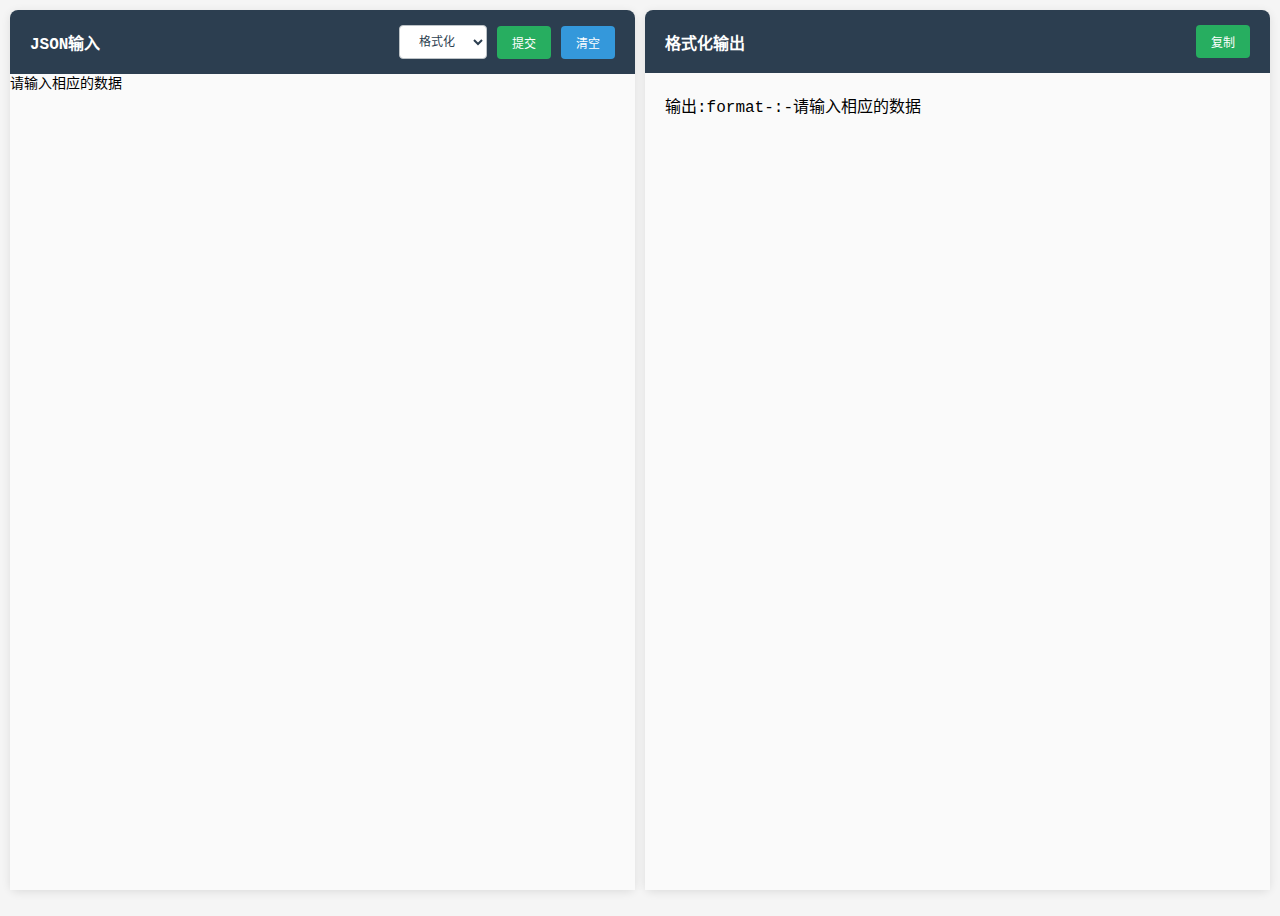
<file: html/tool.html>
<!DOCTYPE html>
<html lang="zh-CN">
<head>
    <meta charset="UTF-8">
    <meta name="viewport" content="width=device-width, initial-scale=1.0">
      <title>更多工具 - 免费开发者工具箱</title>
   <meta name="description" content="免费在线JSON格式化、Header格式化、时间戳转换工具，支持JSON美化、校验、转换，一站式解决开发调试常见问题。Free online JSON formatter, header formatter, and timestamp converter. Beautify, validate, and transform data instantly.">

  <meta name="keywords" content="JSON格式化, JSON美化, 在线JSON工具, JSON校验, Header格式化, HTTP请求头工具, 时间戳转换, Unix时间戳, 开发者工具, 免费工具箱, JSON Formatter, JSON Validator, Online JSON Tool, Header Formatter, HTTP Header Tool, Timestamp Converter, Unix Time Converter, Developer Tools, Free Toolbox">

  <meta name="robots" content="index, follow">
  <meta name="author" content="开发者工具箱 / Developer Toolbox">
  <meta name="viewport" content="width=device-width, initial-scale=1.0">
  <link rel="canonical" href="https://pikadoramon.github.io/">

  <!-- Open Graph -->
  <meta property="og:title" content="在线JSON格式化 | Header格式化 | 时间戳转换工具 | Online JSON Formatter | Header Formatter | Timestamp Converter">
  <meta property="og:description" content="免费在线JSON格式化、Header格式化、时间戳转换工具，支持快速美化、校验和转换。Free online JSON, Header, and Timestamp tools for developers.">
  <link rel="canonical" href="https://pikadoramon.github.io/">
  <meta property="og:type" content="website">
  <meta property="og:site_name" content="开发者工具箱 | Developer Toolbox">

  <!-- Twitter -->
  <meta name="twitter:card" content="summary">
  <meta name="twitter:title" content="在线JSON格式化 | Header格式化 | 时间戳转换工具 | Online JSON Formatter">
  <meta name="twitter:description" content="免费在线JSON、Header、时间戳转换工具。Free online JSON, Header, and Timestamp tools.">
    <style>
        * {
            margin: 0;
            padding: 0;
            box-sizing: border-box;
        }

        body {
            font-family: 'Consolas', 'Monaco', 'Courier New', monospace;
            background-color: #f5f5f5;
            height: 100vh;
            overflow: hidden;
        }

        .container {
            display: flex;
            height: 100vh;
            gap: 10px;
            padding: 10px;
        }

        .left-panel, .right-panel {
            flex: 1;
            background: white;
            border-radius: 8px;
            box-shadow: 0 2px 10px rgba(0,0,0,0.1);
            display: flex;
            flex-direction: column;
        }

        .panel-header {
            background: #2c3e50;
            color: white;
            padding: 15px 20px;
            border-radius: 8px 8px 0 0;
            font-weight: bold;
            display: flex;
            justify-content: space-between;
            align-items: center;
        }

        .controls {
            display: flex;
            gap: 10px;
            align-items: center;
        }

        .btn {
            background: #3498db;
            color: white;
            border: none;
            padding: 8px 15px;
            border-radius: 4px;
            cursor: pointer;
            font-size: 12px;
            transition: background-color 0.3s;
        }

        .btn:hover {
            background: #2980b9;
        }

        .btn.success {
            background: #27ae60;
        }

        .btn.success:hover {
            background: #229954;
        }

        .btn.warning {
            background: #f39c12;
        }

        .btn.warning:hover {
            background: #e67e22;
        }

        .input-area {
            flex: 1;
            padding: 0;
            border: none;
            outline: none;
            font-family: inherit;
            font-size: 14px;
            line-height: 1.5;
            resize: none;
            background: #fafafa;
        }

        .output-area {
            flex: 1;
            padding: 20px;
            overflow: auto;
            background: #fafafa;
            position: relative;
            min-height: 0; /* 关键：防止flex子项被内容撑高 */
            max-height: 100%;
            box-sizing: border-box;
            word-break: break-all; /* 防止长字符串撑破 */
        }

        #formattedJson {
            min-width: 0;
            word-break: break-all;
            white-space: pre-wrap; /* 保证内容自动换行 */
        }

        .json-node {
            cursor: pointer;
            position: relative;
        }

        .json-key {
            color: #8e44ad;
            font-weight: bold;
        }

        .json-string {
            color: #27ae60;
        }

        .json-number {
            color: #e74c3c;
        }

        .json-boolean {
            color: #f39c12;
        }

        .json-null {
            color: #95a5a6;
        }

        .json-bracket {
            color: #34495e;
            font-weight: bold;
        }

        .expandable {
            cursor: pointer;
            user-select: none;
        }

        .expandable:before {
            content: '▼ ';
            color: #7f8c8d;
            font-size: 12px;
            margin-right: 5px;
        }

        .collapsed:before {
            content: '▶ ';
        }

        .collapsed + .json-content {
            display: none;
        }

        .json-content {
            margin-left: 20px;
        }

        .tooltip {
            position: absolute;
            background: #2c3e50;
            color: white;
            padding: 8px 12px;
            border-radius: 4px;
            font-size: 12px;
            z-index: 1000;
            white-space: nowrap;
            pointer-events: none;
            opacity: 0;
            transition: opacity 0.3s;
        }

        .tooltip.show {
            opacity: 1;
        }

        .path-info {
            position: absolute;
            top: 18px;      /* 距离输出区顶部 */
            right: 24px;    /* 距离输出区右侧 */
            z-index: 10;
            background: #ecf0f1;
            border: 1px solid #bdc3c7;
            border-radius: 4px;
            padding: 10px 16px;
            font-size: 12px;
            min-width: 180px;
            max-width: 60%;
            box-shadow: 0 2px 8px rgba(0,0,0,0.07);
            pointer-events: none;
        }

        .path-info strong {
            color: #2c3e50;
        }

        .level-control {
            display: flex;
            align-items: center;
            gap: 5px;
            font-size: 12px;
        }

        .level-input {
            width: 50px;
            padding: 4px;
            border: 1px solid #bdc3c7;
            border-radius: 3px;
            text-align: center;
        }

        .error-message {
            color: #e74c3c;
            background: #fadbd8;
            padding: 10px;
            border-radius: 4px;
            margin: 10px;
            border-left: 4px solid #e74c3c;
        }

        .copy-toast {
            position: fixed;
            top: 20px;
            right: 20px;
            background: #27ae60;
            color: white;
            padding: 10px 15px;
            border-radius: 4px;
            font-size: 14px;
            z-index: 1001;
            display: none;
        }

        .copy-toast.show {
            display: block;
        }
    </style>


</head>
<body>
 <script>
var _hmt = _hmt || [];
(function() {
  var hm = document.createElement("script");
  hm.src = "https://hm.baidu.com/hm.js?bf30d700062518444c1bb4facd4d68f3";
  var s = document.getElementsByTagName("script")[0];
  s.parentNode.insertBefore(hm, s);
})();
</script>
    <div class="container">
        <div class="left-panel">
            <div class="panel-header">
                <span>JSON输入</span>
                <div class="controls">
                    <select id="methodSelect" class="btn" style="background:#fff;color:#2c3e50;border:1px solid #bdc3c7;">
                        <option value="format">格式化</option>
                        <option value="compress">压缩</option>
                        <option value="valixiangyingdeshujudate">校验</option>
                    </select>
                    <button class="btn success" onclick="formatJSON()">提交</button>
                    <button class="btn" onclick="clearAll()">清空</button>
                </div>
            </div>
            <textarea class="input-area" id="jsonInput" placeholder="请在此处输入JSON数据...">
请输入相应的数据            </textarea>
        </div>

        <div class="right-panel">
            <div class="panel-header">
                <span>格式化输出</span>
                <div class="controls">
        
                     <button class="btn success" onclick="copyJSON()">复制</button>
                </div>
            </div>
            <div class="output-area" id="jsonOutput">
               
                <div id="formattedJson">点击"提交"按钮开始...</div>
            </div>
        </div>
    </div>

    <div class="tooltip" id="tooltip"></div>
    <div class="copy-toast" id="copyToast">复制成功！</div>

    <script>
        let jsonData = null;
        let currentExpandLevel = 2;

        function formatJSON() {
            const input = document.getElementById('jsonInput').value.trim();
            const output = document.getElementById('jsonOutput');
            const formattedDiv = document.getElementById('formattedJson');
            const method = document.getElementById('methodSelect').value;
            if (!input) {
                formattedDiv.innerHTML = '<div class="error-message">请输入JSON数据</div>';
                return;
            }

            try {
                const formatted = '<div class="info-message">输出:'+method+'-:-'+input+'</div>';
                formattedDiv.innerHTML = formatted;
            } catch (error) {
                formattedDiv.innerHTML = `<div class="error-message">JSON格式错误: ${error.message}</div>`;
            }
        }

        function copyJSON() {
            const formattedDiv = document.getElementById('formattedJson');
            if (!formattedDiv) {
                formattedDiv.innerHTML = '<div class="error-message">请输入JSON数据</div>';
                return;
            }
            try {
                navigator.clipboard.writeText(formattedDiv.textContent);
                showCopyToast();
                
            } catch (error) {
                formattedDiv.innerHTML = `<div class="error-message">JSON格式错误: ${error.message}</div>`;
            }
        }

        function showCopyToast() {
            const toast = document.getElementById('copyToast');
            toast.classList.add('show');
            setTimeout(() => {
                toast.classList.remove('show');
            }, 1500);
        }

        function compressJSON() {
            const input = document.getElementById('jsonInput').value.trim();

            if (!input) {
                alert('请先输入JSON数据');
                return;
            }

            try {
                const parsed = JSON.parse(input);
                const compressed = JSON.stringify(parsed);
                document.getElementById('jsonInput').value = compressed;
            } catch (error) {
                alert('JSON格式错误: ' + error.message);
            }
        }

        function clearAll() {
            document.getElementById('jsonInput').value = '';
            document.getElementById('formattedJson').innerHTML = '点击"提交"按钮开始...';
            document.getElementById('pathInfo').style.display = 'none';
        }

     


        // 初始化
        window.onload = function() {
            formatJSON();
        };
    </script>
<!-- Google tag (gtag.js) -->
<script async src="https://www.googletagmanager.com/gtag/js?id=G-TT43YPBTFC"></script>
<script>
  window.dataLayer = window.dataLayer || [];
  function gtag(){dataLayer.push(arguments);}
  gtag('js', new Date());

  gtag('config', 'G-TT43YPBTFC');
</script>
</body>
</html>
</file>
<file: css/home.css>
* {
            margin: 0;
            padding: 0;
            box-sizing: border-box;
        }

        :root {
            --primary-gradient: linear-gradient(135deg, #667eea 0%, #764ba2 100%);
            --secondary-gradient: linear-gradient(135deg, #f093fb 0%, #f5576c 100%);
            --accent-gradient: linear-gradient(135deg, #4facfe 0%, #00f2fe 100%);
            --dark-bg: #1a1d29;
            --sidebar-bg: linear-gradient(180deg, #2c3e50 0%, #34495e 100%);
            --text-light: #ecf0f1;
            --text-muted: #bdc3c7;
            --shadow-soft: 0 8px 32px rgba(0, 0, 0, 0.1);
            --shadow-hover: 0 12px 40px rgba(0, 0, 0, 0.15);
            --border-radius: 12px;
            --transition: all 0.3s cubic-bezier(0.4, 0, 0.2, 1);
        }

        body {
            font-family: 'SF Pro Display', -apple-system, BlinkMacSystemFont, 'Segoe UI', Roboto, 'Helvetica Neue', Arial, sans-serif;
            background: var(--dark-bg);
            color: var(--text-light);
            overflow-x: hidden;
        }

        .app-container {
            display: flex;
            height: 100vh;
            position: relative;
        }

        /* 侧边栏样式 */
        .sidebar {
            width: 280px;
            background: var(--sidebar-bg);
            backdrop-filter: blur(20px);
            border-right: 1px solid rgba(255, 255, 255, 0.1);
            transition: var(--transition);
            position: relative;
            z-index: 1000;
            box-shadow: var(--shadow-soft);
        }

        .sidebar.collapsed {
            width: 80px;
        }

        .sidebar-header {
            padding: 2rem 1.5rem;
            border-bottom: 1px solid rgba(255, 255, 255, 0.1);
            position: relative;
        }

        .logo {
            display: flex;
            align-items: center;
            gap: 1rem;
            transition: var(--transition);
        }

        .logo-icon {
            width: 48px;
            height: 48px;
            background: var(--primary-gradient);
            border-radius: var(--border-radius);
            display: flex;
            align-items: center;
            justify-content: center;
            font-size: 1.5rem;
            color: white;
            box-shadow: var(--shadow-soft);
        }

        .logo-text {
            font-size: 1.5rem;
            font-weight: 700;
            background: var(--primary-gradient);
            -webkit-background-clip: text;
            -webkit-text-fill-color: transparent;
            background-clip: text;
            transition: var(--transition);
        }

        .sidebar.collapsed .logo-text {
            opacity: 0;
            width: 0;
        }

        .toggle-btn {
            position: absolute;
            top: 50%;
            right: -15px;
            transform: translateY(-50%);
            width: 30px;
            height: 30px;
            background: var(--primary-gradient);
            border: none;
            border-radius: 50%;
            color: white;
            cursor: pointer;
            box-shadow: var(--shadow-soft);
            transition: var(--transition);
            z-index: 1001;
        }

        .toggle-btn:hover {
            transform: translateY(-50%) scale(1.1);
            box-shadow: var(--shadow-hover);
        }

        .nav-menu {
            padding: 1rem 0;
            list-style: none;
        }

        .nav-item {
            margin: 0.5rem 1rem;
        }

        .nav-link {
            display: flex;
            align-items: center;
            padding: 1rem 1.5rem;
            color: var(--text-muted);
            text-decoration: none;
            border-radius: var(--border-radius);
            transition: var(--transition);
            position: relative;
            overflow: hidden;
        }

        .nav-link::before {
            content: '';
            position: absolute;
            top: 0;
            left: -100%;
            width: 100%;
            height: 100%;
            background: var(--primary-gradient);
            transition: var(--transition);
            z-index: -1;
        }

        .nav-link:hover::before,
        .nav-link.active::before {
            left: 0;
        }

        .nav-link:hover,
        .nav-link.active {
            color: white;
            transform: translateX(5px);
            box-shadow: var(--shadow-soft);
        }

        .nav-icon {
            width: 24px;
            height: 24px;
            margin-right: 1rem;
            display: flex;
            align-items: center;
            justify-content: center;
            font-size: 1.2rem;
            transition: var(--transition);
        }

        .nav-text {
            font-weight: 500;
            transition: var(--transition);
        }

        .sidebar.collapsed .nav-text {
            opacity: 0;
            width: 0;
        }

        .sidebar.collapsed .nav-icon {
            margin-right: 0;
        }

        /* 侧边栏收起时导航项布局优化 */
        .sidebar.collapsed .nav-link {
            padding: 1rem 0.5rem;
            justify-content: center;
        }

        .sidebar.collapsed .nav-link .nav-icon {
            margin-right: 0;
            justify-content: center;
        }

        .sidebar.collapsed .nav-link .nav-text {
            display: none;
        }

        .sidebar.collapsed .nav-link::before {
            border-radius: 50%;
            left: 50%;
            top: 50%;
            width: 40px;
            height: 40px;
            transform: translate(-50%, -50%);
            transition: var(--transition);
        }

        .sidebar.collapsed .nav-link,
        .sidebar.collapsed .nav-link.active,
        .sidebar.collapsed .nav-link:hover {
            border-radius: 50%;
            width: 48px;
            margin: 0 auto;
            box-sizing: border-box;
        }

        .sidebar.collapsed .nav-item {
            margin: 0.5rem 0;
            display: flex;
            justify-content: center;
        }

        /* 收起时 logo 区域自然布局 */
        .sidebar.collapsed .sidebar-header {
            padding: 2rem 0.5rem;
            display: flex;
            flex-direction: column;
            align-items: center;
        }

        .sidebar.collapsed .logo {
            justify-content: center;
            gap: 0;
        }

        .sidebar.collapsed .logo-icon {
            margin: 0 auto;
            width: 48px;
            height: 48px;
            font-size: 1.5rem;
            transition: var(--transition);
        }

        .sidebar.collapsed .logo-text {
            display: none;
        }

        /* 主内容区域 */
        .main-content {
            flex: 1;
            display: flex;
            flex-direction: column;
            position: relative;
            overflow: hidden;
        }

        .content-header {
            background: rgba(255, 255, 255, 0.05);
            backdrop-filter: blur(20px);
            padding: 1.5rem 2rem;
            border-bottom: 1px solid rgba(255, 255, 255, 0.1);
            display: flex;
            align-items: center;
            justify-content: space-between;
        }

        .page-title {
            font-size: 2rem;
            font-weight: 700;
            background: var(--primary-gradient);
            -webkit-background-clip: text;
            -webkit-text-fill-color: transparent;
            background-clip: text;
            display: flex;
            align-items: center;
            gap: 1rem;
        }

        .title-icon {
            font-size: 1.8rem;
            color: #667eea;
        }

        .breadcrumb {
            display: flex;
            align-items: center;
            gap: 0.5rem;
            color: var(--text-muted);
            font-size: 0.9rem;
        }

        .breadcrumb i {
            font-size: 0.8rem;
        }

        .iframe-container {
            flex: 1;
            padding: 1.5rem;
            background: rgba(255, 255, 255, 0.02);
            position: relative;
        }

        .content-frame {
            width: 100%;
            height: 100%;
            border: none;
            border-radius: var(--border-radius);
            background: white;
            box-shadow: var(--shadow-soft);
            transition: var(--transition);
        }

        .welcome-screen {
            display: flex;
            flex-direction: column;
            align-items: center;
            justify-content: center;
            height: 100%;
            text-align: center;
            background: var(--primary-gradient);
            border-radius: var(--border-radius);
            color: white;
            position: relative;
            overflow: hidden;
        }

        .welcome-screen::before {
            content: '';
            position: absolute;
            top: 0;
            left: 0;
            right: 0;
            bottom: 0;
            background: url('data:image/svg+xml,<svg xmlns="http://www.w3.org/2000/svg" viewBox="0 0 100 100"><defs><pattern id="grid" width="10" height="10" patternUnits="userSpaceOnUse"><path d="M 10 0 L 0 0 0 10" fill="none" stroke="rgba(255,255,255,0.1)" stroke-width="0.5"/></pattern></defs><rect width="100" height="100" fill="url(%23grid)"/></svg>');
            opacity: 0.3;
        }

        .welcome-content {
            position: relative;
            z-index: 1;
        }

        .welcome-icon {
            font-size: 4rem;
            margin-bottom: 2rem;
            opacity: 0.9;
        }

        .welcome-title {
            font-size: 2.5rem;
            font-weight: 700;
            margin-bottom: 1rem;
        }

        .welcome-subtitle {
            font-size: 1.2rem;
            opacity: 0.8;
            margin-bottom: 2rem;
        }

        .feature-grid {
            display: grid;
            grid-template-columns: repeat(auto-fit, minmax(200px, 1fr));
            gap: 1rem;
            margin-top: 2rem;
        }

        .feature-card {
            background: rgba(255, 255, 255, 0.1);
            padding: 1.5rem;
            border-radius: var(--border-radius);
            backdrop-filter: blur(10px);
            border: 1px solid rgba(255, 255, 255, 0.2);
            transition: var(--transition);
        }

        .feature-card:hover {
            transform: translateY(-5px);
            box-shadow: var(--shadow-hover);
        }

        .feature-icon {
            font-size: 2rem;
            margin-bottom: 1rem;
        }

        .feature-title {
            font-size: 1.1rem;
            font-weight: 600;
            margin-bottom: 0.5rem;
        }

        .feature-desc {
            font-size: 0.9rem;
            opacity: 0.8;
        }

        /* 响应式设计 */
        @media (max-width: 768px) {
            .sidebar {
                position: fixed;
                left: -280px;
                height: 100vh;
                z-index: 1000;
            }

            .sidebar.mobile-open {
                left: 0;
            }

            .sidebar.collapsed {
                left: -80px;
            }

            .main-content {
                width: 100%;
            }

            .mobile-overlay {
                position: fixed;
                top: 0;
                left: 0;
                right: 0;
                bottom: 0;
                background: rgba(0, 0, 0, 0.5);
                z-index: 999;
                opacity: 0;
                visibility: hidden;
                transition: var(--transition);
            }

            .mobile-overlay.active {
                opacity: 1;
                visibility: visible;
            }

            .mobile-menu-btn {
                display: block;
                background: none;
                border: none;
                color: var(--text-light);
                font-size: 1.5rem;
                cursor: pointer;
            }

            .content-header {
                padding: 1rem;
            }

            .page-title {
                font-size: 1.5rem;
            }

            .iframe-container {
                padding: 1rem;
            }
        }

        @media (min-width: 769px) {
            .mobile-menu-btn {
                display: none;
            }

            .mobile-overlay {
                display: none;
            }
        }

        /* 加载动画 */
        .loading {
            display: flex;
            align-items: center;
            justify-content: center;
            height: 100%;
            flex-direction: column;
            gap: 1rem;
        }

        .spinner {
            width: 50px;
            height: 50px;
            border: 4px solid rgba(255, 255, 255, 0.1);
            border-left: 4px solid #667eea;
            border-radius: 50%;
            animation: spin 1s linear infinite;
        }

        @keyframes spin {
            0% { transform: rotate(0deg); }
            100% { transform: rotate(360deg); }
        }

        .has-submenu > .submenu {
            display: none;
            padding-left: 2.5rem;
            background: none;
            list-style: none;
        }
        .has-submenu.open > .submenu {
            display: block;
        }
        .submenu-arrow {
            margin-left: auto;
            transition: transform 0.2s;
        }
        .has-submenu.open > .nav-link .submenu-arrow {
            transform: rotate(180deg);
        }

        /* 侧边栏收起时，子菜单居中且不溢出 */
        .sidebar.collapsed .has-submenu > .submenu {
            position: absolute;
            left: 100%;
            top: 0;
            min-width: 140px;
            background: var(--sidebar-bg);
            border-radius: var(--border-radius);
            box-shadow: 0 4px 16px rgba(0,0,0,0.12);
            padding-left: 0;
            margin-left: 8px;
            z-index: 2000;
            display: none;
        }
        .sidebar.collapsed .has-submenu.open > .submenu {
            display: block;
        }
        .sidebar.collapsed .has-submenu {
            position: relative;
        }

        /* 子菜单项样式优化 */
        .sidebar.collapsed .submenu .nav-link {
            padding: 0.8rem 1.2rem;
            justify-content: flex-start;
            border-radius: var(--border-radius);
            width: 100%;
            margin: 0;
        }

        /* 收起时隐藏子菜单箭头 */
        .sidebar.collapsed .submenu-arrow {
            display: none;
        }
</file>
<file: css/base.css>
* {
            margin: 0;
            padding: 0;
            box-sizing: border-box;
        }

        body {
            font-family: 'Consolas', 'Monaco', 'Courier New', monospace;
            background-color: #f5f5f5;
            height: 100vh;
            overflow: hidden;
        }

        .container {
            display: flex;
            height: 100vh;
            gap: 10px;
            padding: 10px;
        }

        .left-panel, .right-panel {
            flex: 1;
            background: white;
            border-radius: 8px;
            box-shadow: 0 2px 10px rgba(0,0,0,0.1);
            display: flex;
            flex-direction: column;
        }

        .panel-header {
            background: #2c3e50;
            color: white;
            padding: 15px 20px;
            border-radius: 8px 8px 0 0;
            font-weight: bold;
            display: flex;
            justify-content: space-between;
            align-items: center;
        }

        .controls {
            display: flex;
            gap: 10px;
            align-items: center;
        }

        .btn {
            background: #3498db;
            color: white;
            border: none;
            padding: 8px 15px;
            border-radius: 4px;
            cursor: pointer;
            font-size: 12px;
            transition: background-color 0.3s;
        }

        .btn:hover {
            background: #2980b9;
        }

        .btn.success {
            background: #27ae60;
        }

        .btn.success:hover {
            background: #229954;
        }

        .btn.warning {
            background: #f39c12;
        }

        .btn.warning:hover {
            background: #e67e22;
        }

        .input-area {
            flex: 1;
            padding: 0;
            border: none;
            outline: none;
            font-family: inherit;
            font-size: 14px;
            line-height: 1.5;
            resize: none;
            background: #fafafa;
        }

        .output-area {
            flex: 1;
            padding: 20px;
            overflow: auto;
            background: #fafafa;
            position: relative;
            min-height: 0; /* 关键：防止flex子项被内容撑高 */
            max-height: 100%;
            box-sizing: border-box;
            word-break: break-all; /* 防止长字符串撑破 */
        }

        #formattedJson {
            min-width: 0;
            word-break: break-all;
            white-space: pre-wrap; /* 保证内容自动换行 */
        }

        .json-node {
            cursor: pointer;
            position: relative;
        }

        .json-key {
            color: #8e44ad;
            font-weight: bold;
        }

        .json-string {
            color: #27ae60;
        }

        .json-number {
            color: #e74c3c;
        }

        .json-boolean {
            color: #f39c12;
        }

        .json-null {
            color: #95a5a6;
        }

        .json-bracket {
            color: #34495e;
            font-weight: bold;
        }

        .expandable {
            cursor: pointer;
            user-select: none;
        }

        .expandable:before {
            content: '▼ ';
            color: #7f8c8d;
            font-size: 12px;
            margin-right: 5px;
        }

        .collapsed:before {
            content: '▶ ';
        }

        .collapsed + .json-content {
            display: none;
        }

        .json-content {
            margin-left: 20px;
        }

        .tooltip {
            position: absolute;
            background: #2c3e50;
            color: white;
            padding: 8px 12px;
            border-radius: 4px;
            font-size: 12px;
            z-index: 1000;
            white-space: nowrap;
            pointer-events: none;
            opacity: 0;
            transition: opacity 0.3s;
        }

        .tooltip.show {
            opacity: 1;
        }

        .path-info {
            position: absolute;
            top: 18px;      /* 距离输出区顶部 */
            right: 24px;    /* 距离输出区右侧 */
            z-index: 10;
            background: #ecf0f1;
            border: 1px solid #bdc3c7;
            border-radius: 4px;
            padding: 10px 16px;
            font-size: 12px;
            min-width: 180px;
            max-width: 60%;
            box-shadow: 0 2px 8px rgba(0,0,0,0.07);
            pointer-events: none;
        }

        .path-info strong {
            color: #2c3e50;
        }

        .level-control {
            display: flex;
            align-items: center;
            gap: 5px;
            font-size: 12px;
        }

        .level-input {
            width: 50px;
            padding: 4px;
            border: 1px solid #bdc3c7;
            border-radius: 3px;
            text-align: center;
        }

        .error-message {
            color: #e74c3c;
            background: #fadbd8;
            padding: 10px;
            border-radius: 4px;
            margin: 10px;
            border-left: 4px solid #e74c3c;
        }

        .copy-toast {
            position: fixed;
            top: 20px;
            right: 20px;
            background: #27ae60;
            color: white;
            padding: 10px 15px;
            border-radius: 4px;
            font-size: 14px;
            z-index: 1001;
            display: none;
        }

        .copy-toast.show {
            display: block;
        }

        .textarea-row {
            display: flex;
            flex-direction: row;
            gap: 16px;
            justify-content: center;
            align-items: stretch;
            margin: 24px 0 0 0;
        }
.textarea-row textarea {
    flex: 1 1 0;
    min-width: 0;
    height: 220px;
    background: #fafafa;
    border: 2px solid #e2e8f0;
    border-radius: 8px;
    font-size: 15px;
    font-family: 'Consolas', 'Monaco', 'Courier New', monospace;
    padding: 14px;
    resize: vertical;
    box-shadow: 0 2px 8px rgba(0,0,0,0.04);
    transition: border-color 0.2s;
}
.textarea-row textarea:focus {
    border-color: #3498db;
    outline: none;
}
</file>
